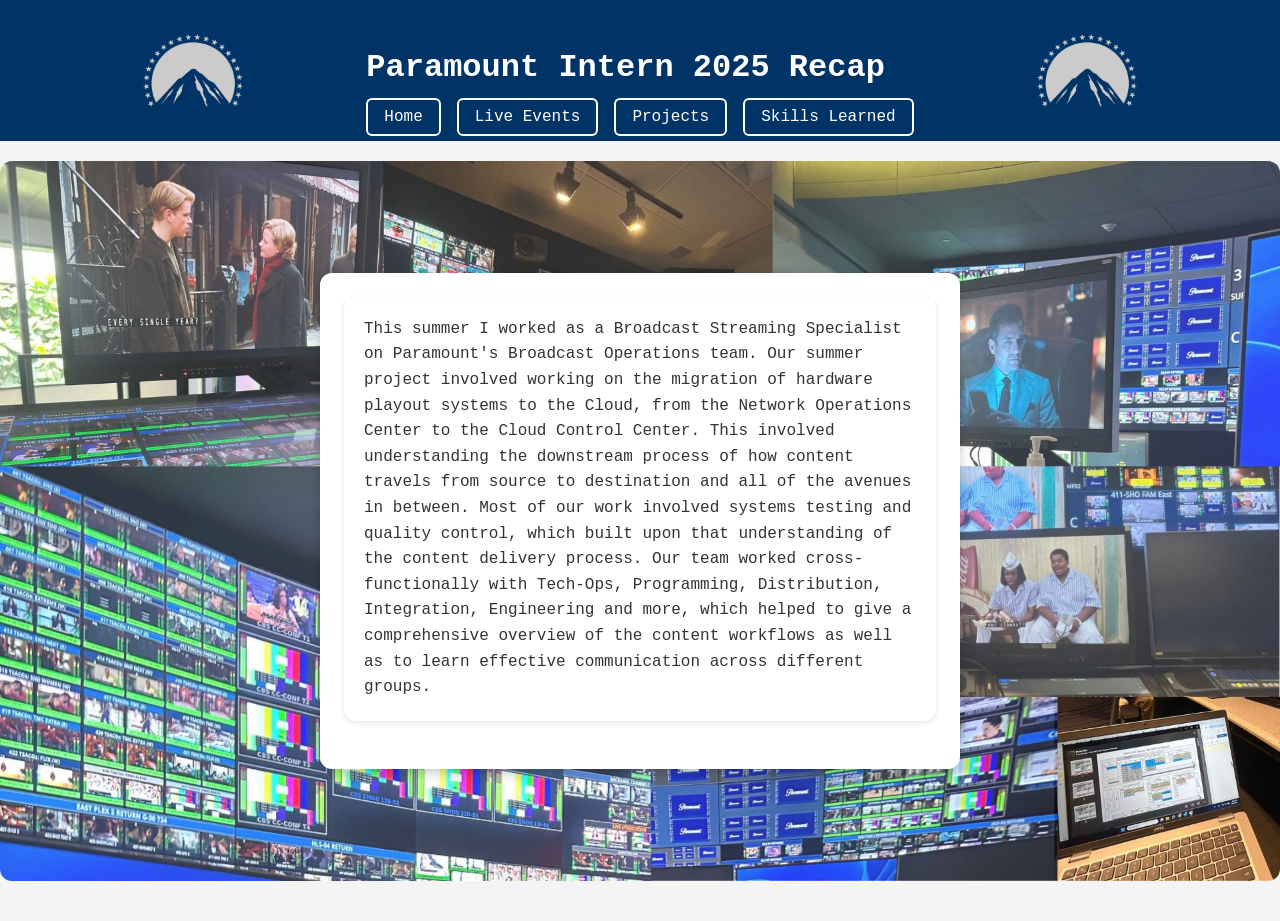
<file: index.html>
<html>
<head>
  <meta charset="UTF-8">
  <meta name="viewport" content="width=device-width, initial-scale=1">
  <link rel="stylesheet" type="text/css" href="styles/site.css">
  <title>Intern Portfolio Paramount 2025</title>
</head>

<body>
  <header>
    <div class="nav-container">
      <img src="images/parawhite.png" class="logo">
    <div class="nav-center">
    <h1>Paramount Intern 2025 Recap</h1>
    <nav>
      <ul>
        <li><a href="index.html">Home</a></li>
        <li><a href="live.html">Live Events</a></li>
        <li><a href="projects.html">Projects</a></li>
        <li><a href="summary.html">Skills Learned</a></li>
      </ul>
    </nav>
    </div>
    <img src="images/parawhite.png" class="logo">
    </div>
  </header>

  <div class="image-with-overlay">
  <img src="images/homepage/broadcast-bg.jpg" alt="Broadcast Banner">
  <div class="text-overlay-card">
      <p>This summer I worked as a Broadcast Streaming Specialist on Paramount's Broadcast Operations team.
     Our summer project involved working on the migration of hardware playout systems to the Cloud,
     from the Network Operations Center to the Cloud Control Center. This involved understanding
     the downstream process of how content travels from source to destination and all of the avenues
     in between. Most of our work involved systems testing and quality control, which built upon that
     understanding of the content delivery process. Our team worked cross-functionally with Tech-Ops,
     Programming, Distribution, Integration, Engineering and more, which helped to give a comprehensive
     overview of the content workflows as well as to learn effective communication across different groups.
  </p>
  </div>
</div>

</body>
</html>
</file>
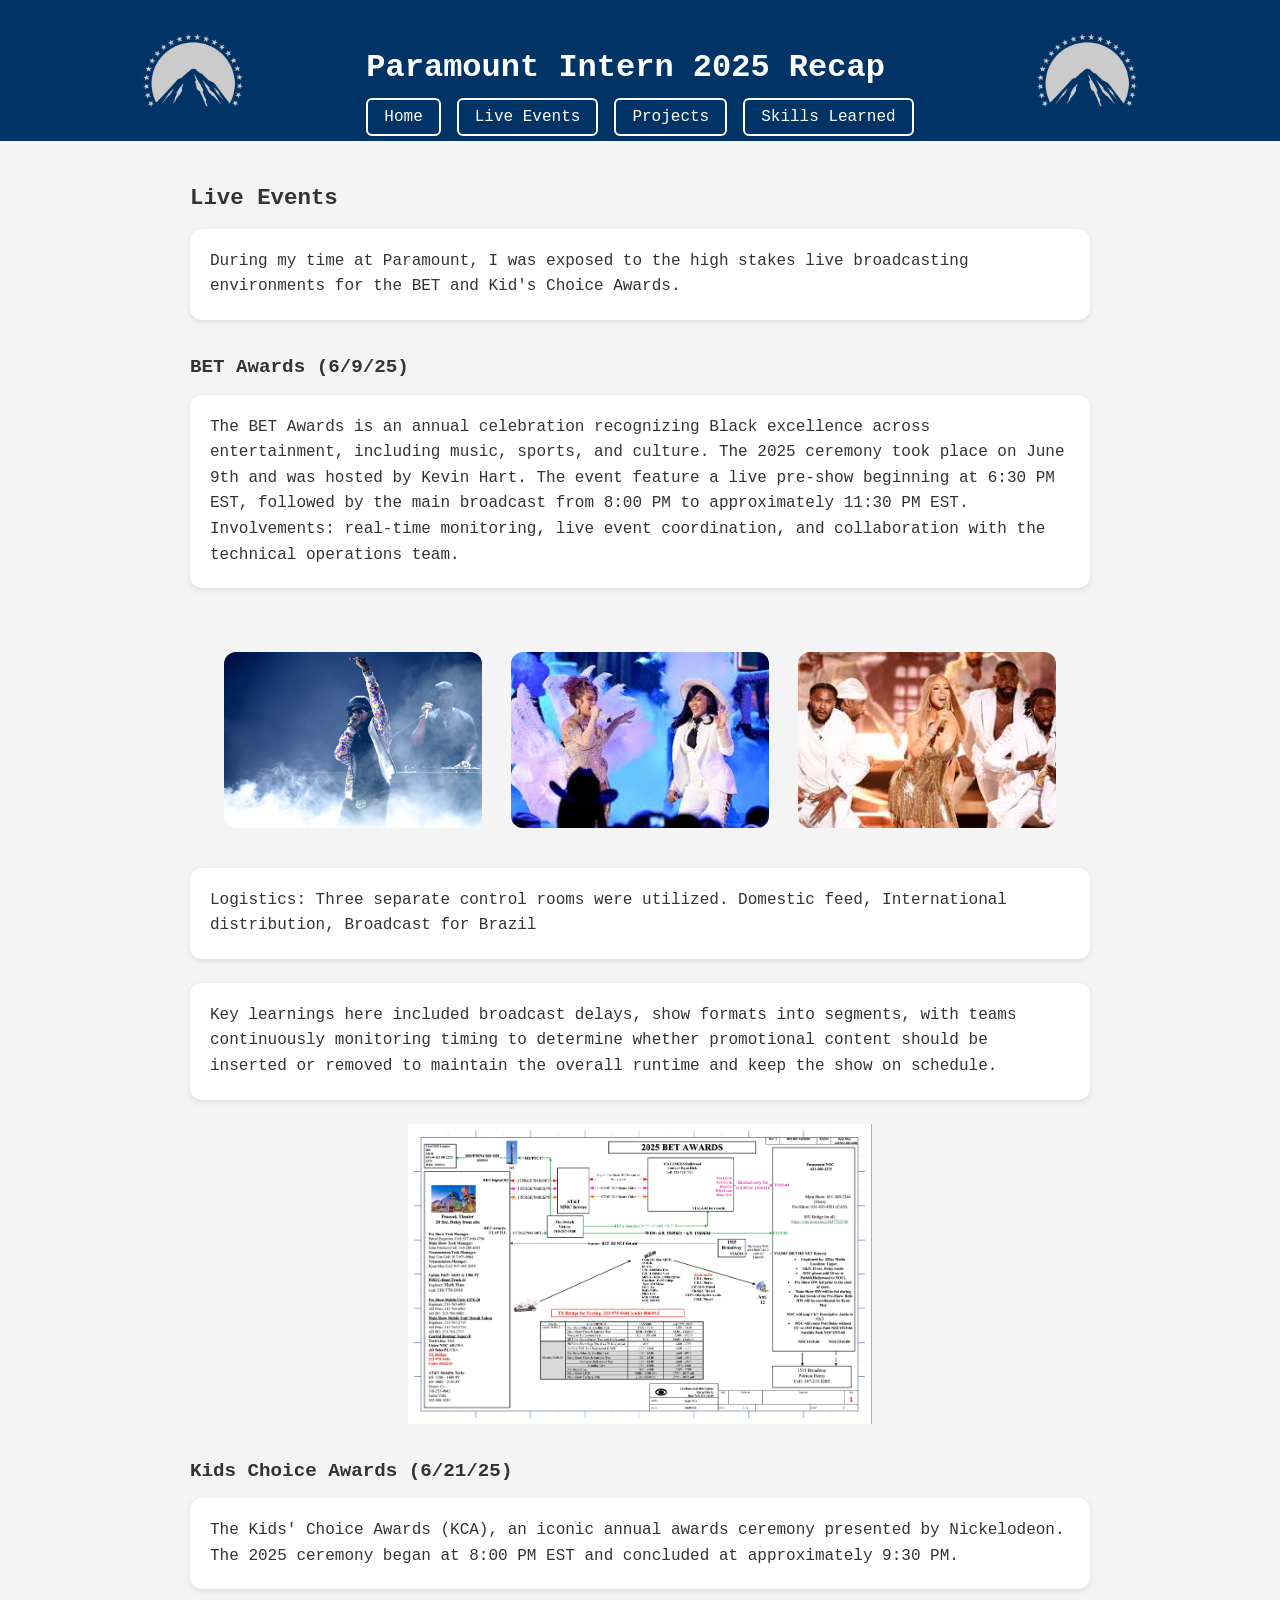
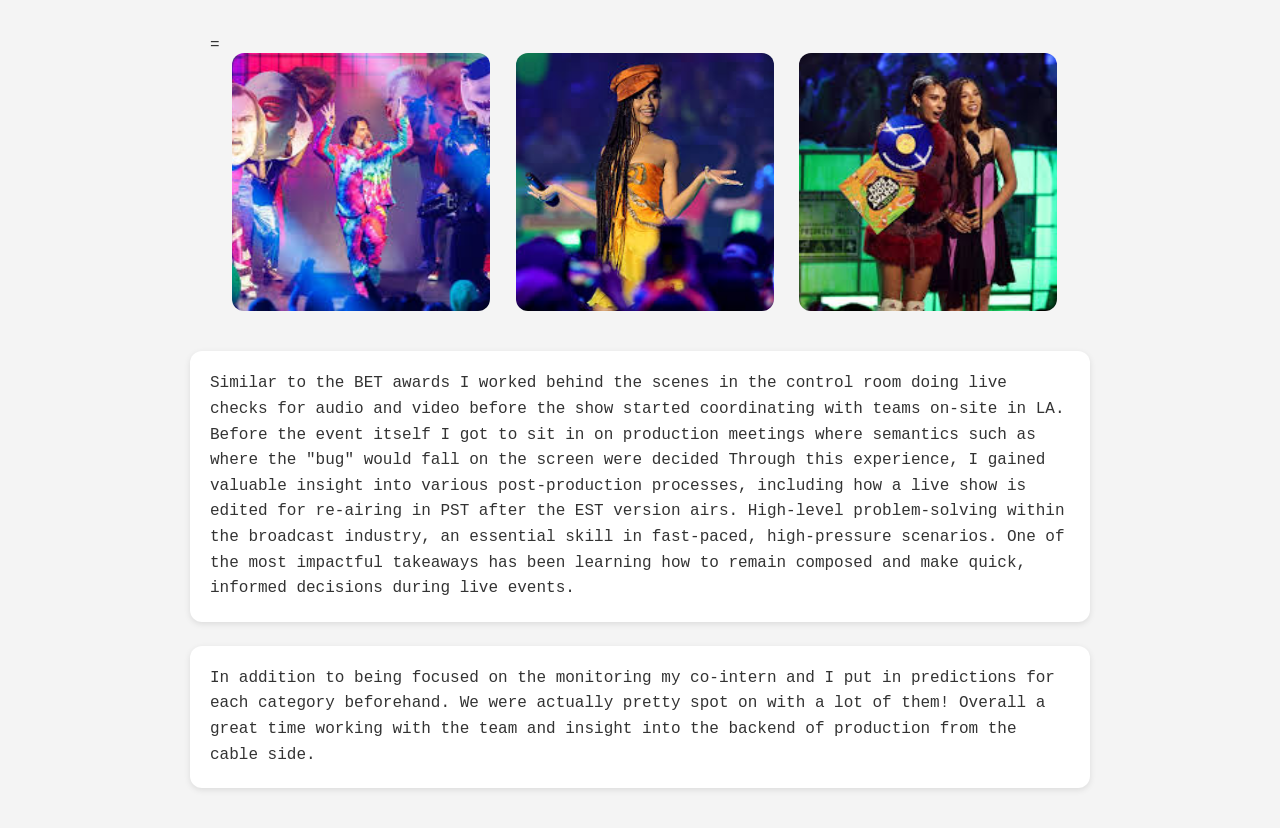
<file: live.html>
<!DOCTYPE html>
<html lang="en">
<head>
  <meta charset="UTF-8">
  <meta name="viewport" content="width=device-width, initial-scale=1">
  <link rel="stylesheet" type="text/css" href="styles/site.css">
  <title>Intern Portfolio Paramount 2025</title>
</head>

<body>
 <header>
    <div class="nav-container">
      <img src="images/parawhite.png" class="logo">
    <div class="nav-center">
    <h1>Paramount Intern 2025 Recap</h1>
    <nav>
      <ul>
        <li><a href="index.html">Home</a></li>
        <li><a href="live.html">Live Events</a></li>
        <li><a href="projects.html">Projects</a></li>
        <li><a href="summary.html">Skills Learned</a></li>
      </ul>
    </nav>
    </div>
    <img src="images/parawhite.png" class="logo">
    </div>
  </header>

  <div class="container">
  
    <h2>Live Events</h2>
  
    <p>
      During my time at Paramount, I was exposed to the high stakes live broadcasting 
      environments for the BET and Kid's Choice Awards.
    </p>


    <h3>BET Awards (6/9/25)</h3>
    <p>
      The BET Awards is an annual celebration recognizing Black excellence across entertainment, including music, sports, 
      and culture. The 2025 ceremony took place on June 9th and was hosted by Kevin Hart. The event feature a live pre-show beginning at 6:30 PM EST, followed by the main broadcast from 8:00 PM to approximately 11:30 PM EST.
   Involvements: real-time monitoring, live event coordination, and collaboration with the technical operations team. </p>
  
   <div class="image-row">
    <img src="images/carti.jpg" alt="bet award image" class="small-image"/> 
    <img src="images/performance.jpg" alt="bet award image" class="small-image"/> 
    <img src="images/mariah.jpg" alt="bet award image" class="small-image"/> 
   </div>

  <p> Logistics: Three separate control rooms were utilized. 
     Domestic feed, International distribution, Broadcast for Brazil  </p> 
      
     <p> Key learnings here included broadcast delays, show formats into segments, with teams continuously monitoring 
      timing to determine whether promotional content should be inserted or removed to maintain the overall runtime and keep the show on schedule. 
    </p>

    <img src="images/brazilvoiceover.jpg" alt="Signal path of Brazilian Voiceover for BET Awards" class="small-image"/>

    <h3>Kids Choice Awards (6/21/25)</h3>
    <p>
      The Kids' Choice Awards (KCA), an iconic annual awards ceremony presented
      by Nickelodeon. The 2025 ceremony began at 8:00 PM EST and concluded at approximately 9:30 PM. 
    </p>
    
<div class="image-row">=
    <img src="images/KCA/images-1.jpg" alt="kids choice logo"> 
    <img src="images/KCA/tyla.jpg" alt="nick logo">
    <img src="images/KCA/images.jpg" alt="nick logo">
</div>
    <p>
      Similar to the BET awards I worked behind the scenes in the control room doing live checks for audio and video before the show started 
      coordinating with teams on-site in LA. Before the event itself I got to sit in on production meetings where semantics such as where the "bug" would fall on the screen were decided
    
      Through this experience, I gained valuable insight into various post-production processes, including how a live show is edited for re-airing in PST after the EST version airs.
      High-level problem-solving within the broadcast industry, an essential skill in fast-paced, high-pressure scenarios. One of the most impactful takeaways has been 
      learning how to remain composed and make quick, informed decisions during live events.
    </p>

    <p>
      In addition to being focused on the monitoring my co-intern and I put in predictions for each category beforehand. We were actually pretty spot on with a lot of them! Overall 
      a great time working with the team and insight into the backend of production from the cable side. 
    </p>
  </div>
</body>
</html>
</file>
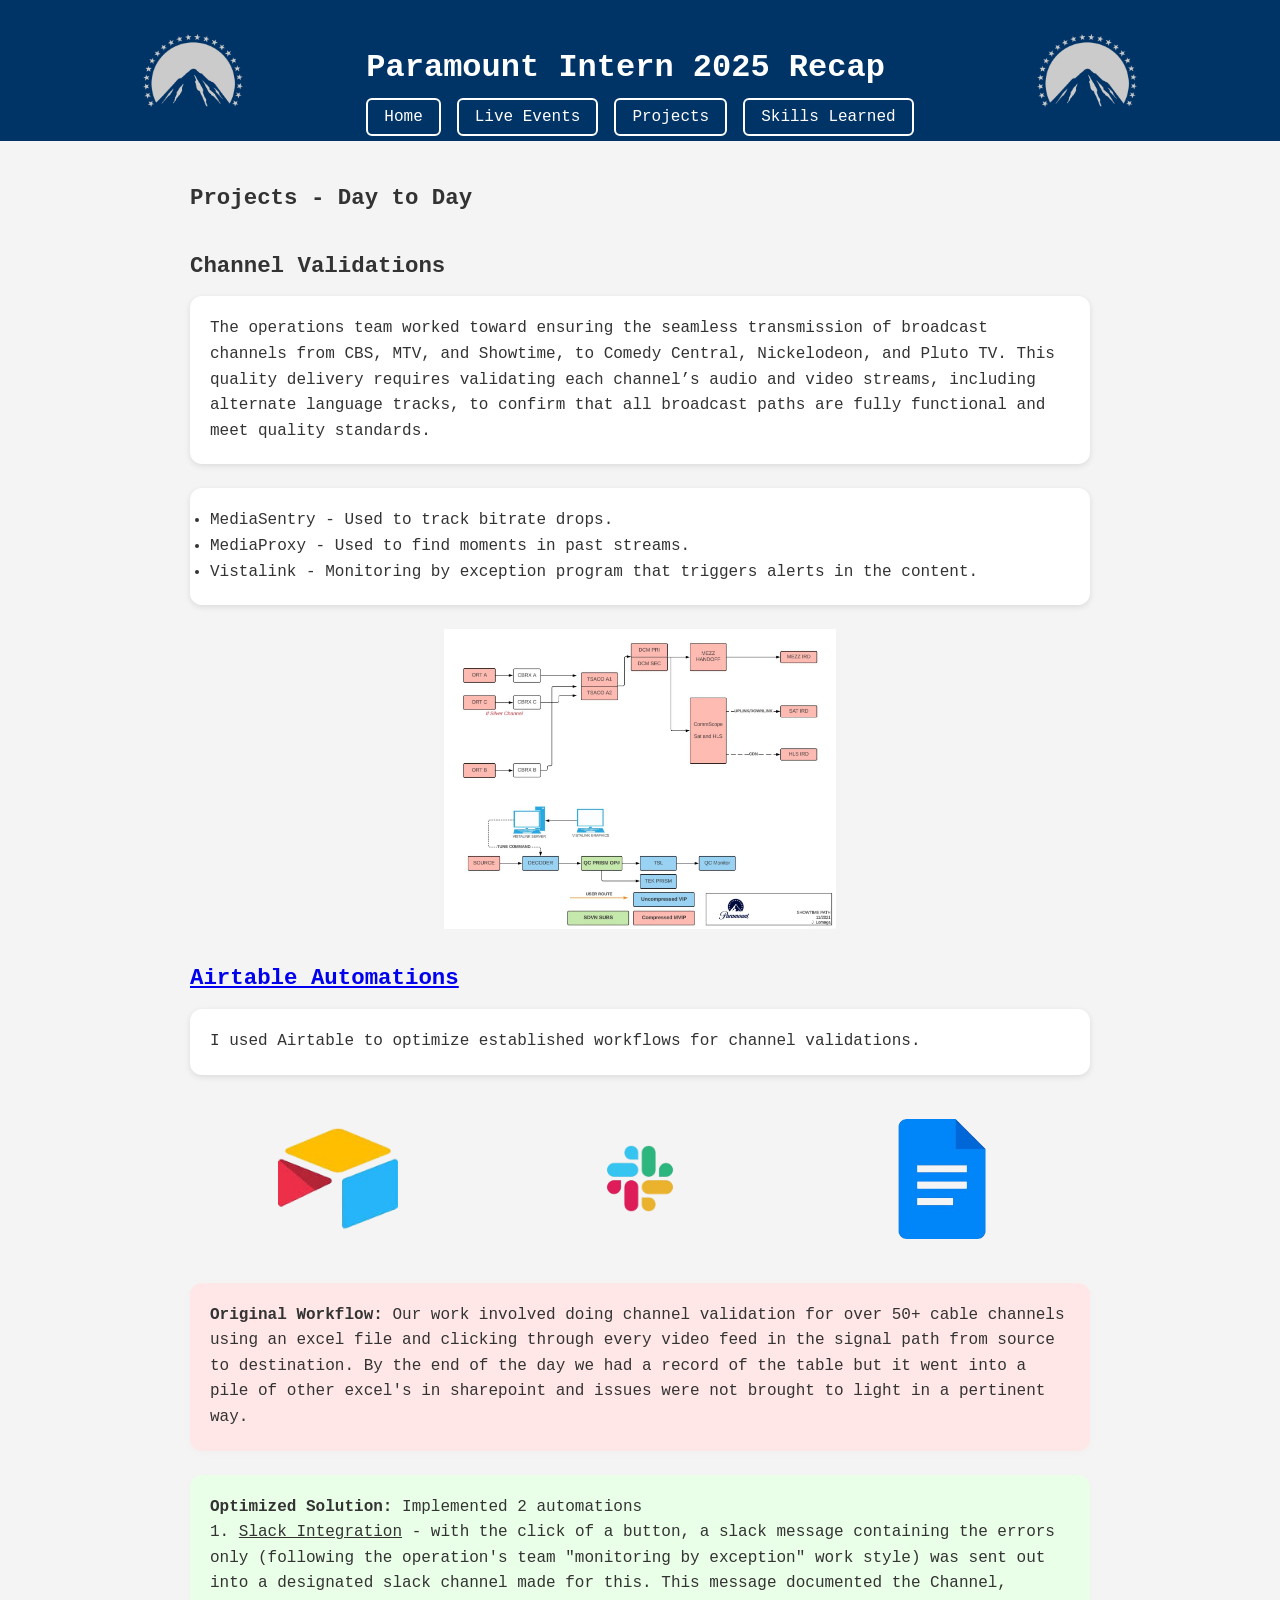
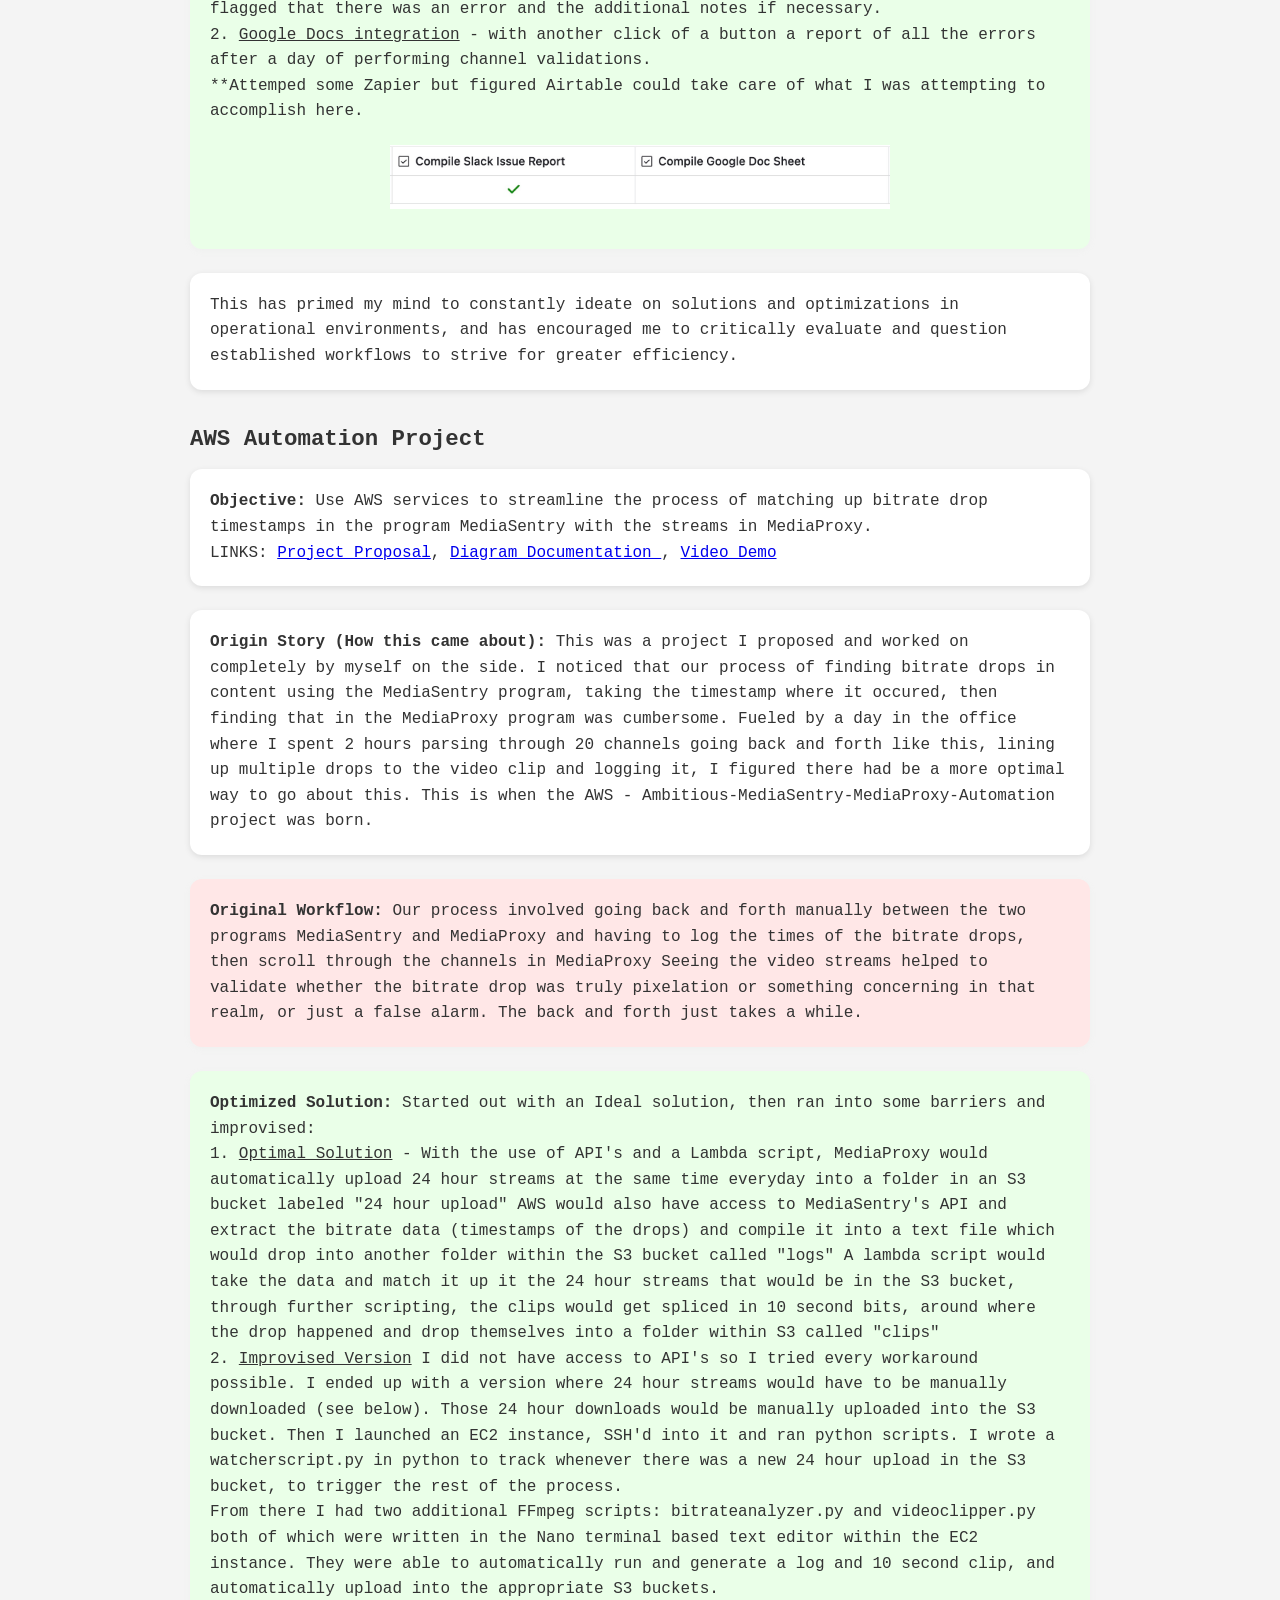
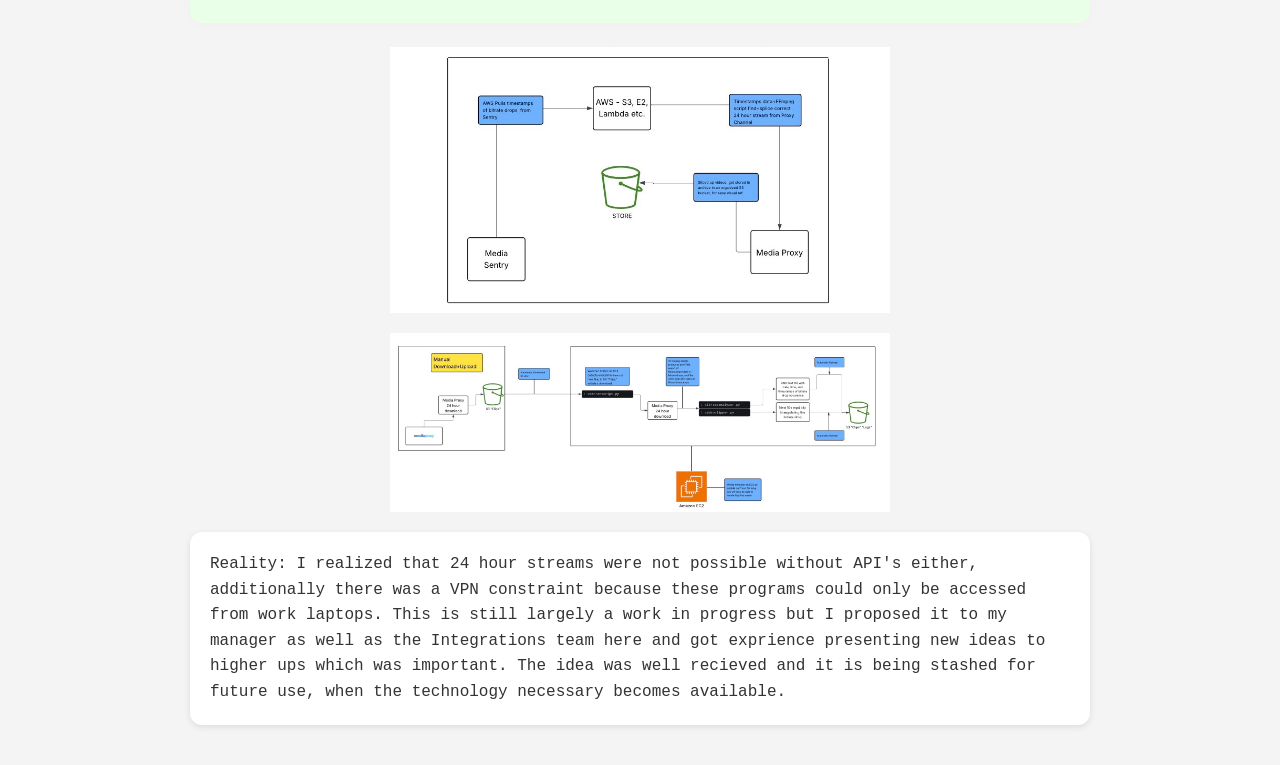
<file: projects.html>
<html> 
<head>
  <meta charset="UTF-8">
  <meta name="viewport" content="width=device-width, initial-scale=1">
  <link rel="stylesheet" type="text/css" href="styles/site.css">
  <title> Intern Portfolio Paramount 2025</title>
</head>

<body> 
<header>
    <div class="nav-container">
      <img src="images/parawhite.png" class="logo">
    <div class="nav-center">
    <h1>Paramount Intern 2025 Recap</h1>
    <nav>
      <ul>
        <li><a href="index.html">Home</a></li>
        <li><a href="live.html">Live Events</a></li>
        <li><a href="projects.html">Projects</a></li>
        <li><a href="summary.html">Skills Learned</a></li>
      </ul>
    </nav>
    </div>
    <img src="images/parawhite.png" class="logo">
    </div>
  </header>

<div class="container">
<h2> Projects - Day to Day</h2>

<h2> Channel Validations</h2>
<p> 
The operations team worked toward ensuring the seamless transmission of broadcast channels from 
CBS, MTV, and Showtime, to Comedy Central, Nickelodeon, and Pluto TV. This quality delivery requires validating each channel’s audio and video streams,
including alternate language tracks, to confirm that all broadcast paths are fully functional and meet quality standards.

<ul class="liststyle"> <li> MediaSentry - Used to track bitrate drops. </li>
<li> MediaProxy - Used to find moments in past streams. </li>
<li>Vistalink - Monitoring by exception program that triggers alerts in the content. </li> </ul>

<img src="images/showtimepath.jpg" alt="Showtime Signal Paths" class="small-image" />



<h2><a href="files/airtable.pdf" target="_blank"> Airtable Automations</a></h2>

<p>
I used Airtable to optimize established workflows for channel validations. 
</p>

<div class="image-rowtwo">
    <img src="images/airtable.png" alt="Airtable Logo" class="small-image"/> 
    <img src="images/slack.png" alt="slack logo" class="small-image"/> 
    <img src="images/googledoc.png" alt="googled oc" class="small-image"/> 
   </div>

<p class="parared">
<b>Original Workflow:</b> Our work involved doing channel validation for over 50+ cable channels using an excel file and clicking through every video feed in the signal path 
from source to destination. By the end of the day we had a record of the table but it went into a pile of other excel's in sharepoint and issues were not 
brought to light in a pertinent way. 
</p>

<p class="paragreen"> <b>Optimized Solution:</b> 
  Implemented 2 automations <br>
  1. <u> Slack Integration</u> - with the click of a button, a slack message containing the errors only (following the operation's team "monitoring by exception" work style) was sent out into a designated slack channel made for this. This message documented the Channel, flagged that there was an error and the additional notes if necessary. <br>
  2. <u>Google Docs integration</u> - with another click of a button a report of all the errors after a day of performing channel validations. <br>
  **Attemped some Zapier but figured Airtable could take care of what I was attempting to accomplish here. <br>
<img src="images/airtabledemo.jpg" alt="airtable demo" class="small-image"/>

</p>
<p>
This has primed my mind to constantly ideate on solutions and optimizations in operational environments, and has encouraged me to critically evaluate and question established workflows to strive for greater efficiency. 
</p>



<h2>AWS Automation Project</h2>
<p>
<b>Objective:</b> Use AWS services to streamline the process of matching up bitrate drop timestamps in the program MediaSentry with the streams in MediaProxy. <br>  
LINKS: <a href="files/MediaProxyBitrate-AmbitiousAutomation-ProjectProposal.pdf">Project Proposal</a>, <a href="files/AWS-Automation.pdf"> Diagram Documentation </a>, <a href=https://www.youtube.com/watch?v=v2_vrwxUtvcVideo> Video Demo </a> 
</p>
<p> 
<b>Origin Story (How this came about):</b> This was a project I proposed and worked on completely by myself on the side. I noticed that our process of finding bitrate drops in content using the MediaSentry program, taking the timestamp where it occured, then finding
that in the MediaProxy program was cumbersome. Fueled by a day in the office where I spent 2 hours parsing through 20 channels going back and forth like this, lining up multiple drops to the video clip and logging it, I figured there had
be a more optimal way to go about this. This is when the AWS - Ambitious-MediaSentry-MediaProxy-Automation project was born.
</p>
<p class="parared">
<b>Original Workflow:</b> Our process involved going back and forth manually between the two programs MediaSentry and MediaProxy and having to log the times of the bitrate drops, then scroll through the channels in MediaProxy 
Seeing the video streams helped to validate whether the bitrate drop was truly pixelation or something concerning in that realm, or just a false alarm. The back and forth just takes a while. 
</p>

<p class="paragreen"> <b>Optimized Solution:</b> 
  Started out with an Ideal solution, then ran into some barriers and improvised: <br>
  1. <u> Optimal Solution</u> - With the use of API's and a Lambda script, MediaProxy would automatically upload 24 hour streams at the same time everyday into a folder in an S3 bucket labeled "24 hour upload" AWS would also have access to MediaSentry's API and extract the bitrate data (timestamps of the drops) and compile it into a text file which would drop into another folder within the S3 bucket called "logs"
  A lambda script would take the data and match it up it the 24 hour streams that would be in the S3 bucket, through further scripting, the clips would get spliced in 10 second bits, around where the drop happened and drop themselves into 
  a folder within S3 called "clips" <br>
  2. <u>Improvised Version</u> I did not have access to API's so I tried every workaround possible. I ended up with a version where 24 hour streams would have to be manually downloaded (see below). Those 24 hour downloads would be manually uploaded into the S3 bucket. Then I launched an EC2 instance, SSH'd into it and ran python scripts. 
  I wrote a watcherscript.py in python to track whenever there was a new 24 hour upload in the S3 bucket, to trigger the rest of the process. <br>
  From there I had two additional FFmpeg scripts: bitrateanalyzer.py and videoclipper.py both of which were written in the Nano terminal based text editor within the EC2 instance. They were able to automatically run and generate a log and 10 second clip, and automatically upload into the appropriate S3 buckets. </p>
  <img src="images/line1.jpg" alt="optimal line1" class="small-image"/>
  <img src="images/line2.jpg" alt="optimized line2" class="small-image"/>
  <p>
  Reality: 
  I realized that 24 hour streams were not possible without API's either, additionally there was a VPN constraint because these programs could only be accessed from work laptops. This is still largely a work in progress but I proposed it to my manager as well as the Integrations team here and got exprience presenting new ideas to higher ups which was important. 
  The idea was well recieved and it is being stashed for future use, when the technology necessary becomes available.</p>
</div>
</body>

</html>
</file>
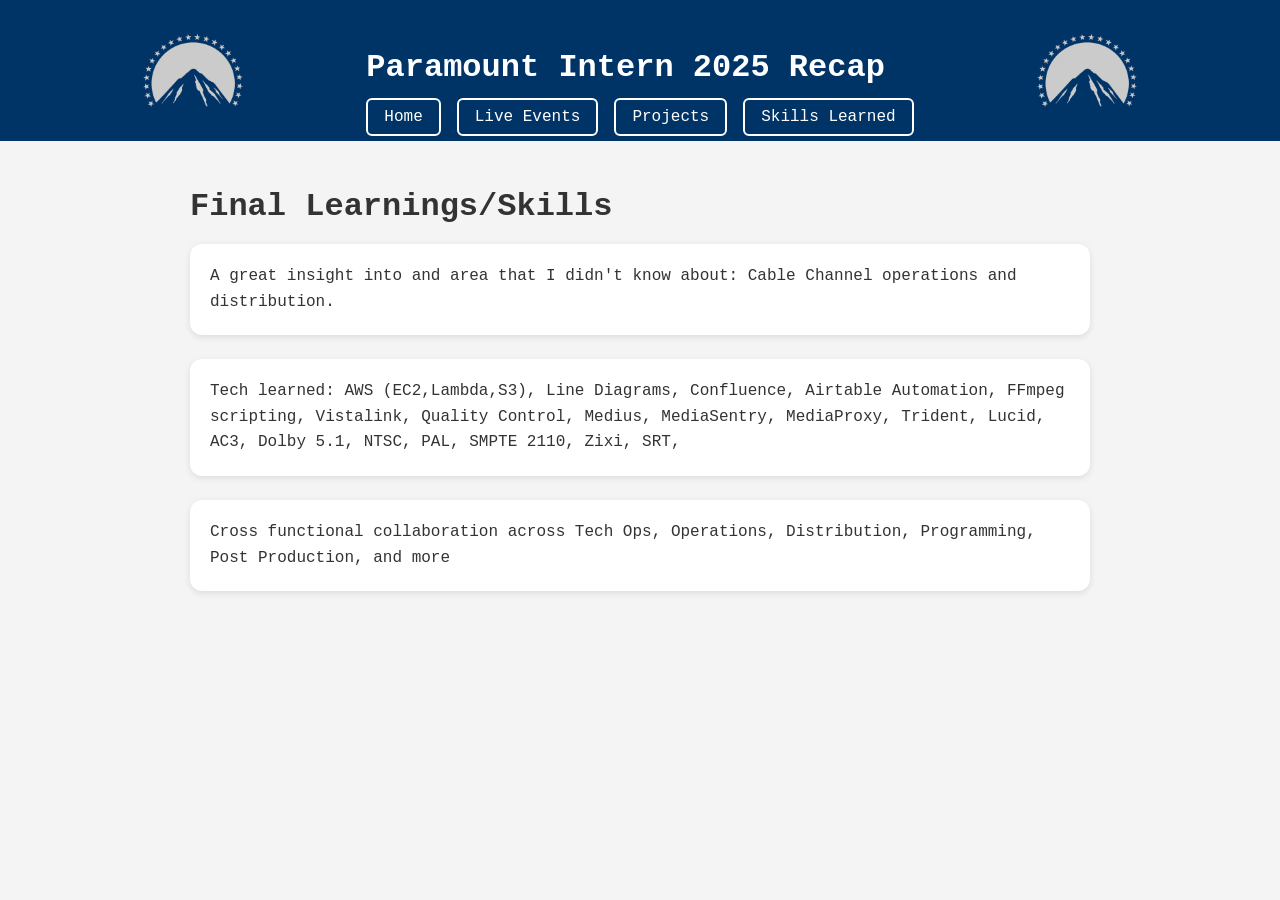
<file: summary.html>
<html> 
<head>
  <meta charset="UTF-8">
  <meta name="viewport" content="width=device-width, initial-scale=1">

  <link rel="stylesheet" type="text/css" href="styles/site.css">
  <title> Intern Portfolio Paramount 2025</title>
</head>

<body>
<header>
    <div class="nav-container">
      <img src="images/parawhite.png" class="logo">
    <div class="nav-center">
    <h1>Paramount Intern 2025 Recap</h1>
    <nav>
      <ul>
        <li><a href="index.html">Home</a></li>
        <li><a href="live.html">Live Events</a></li>
        <li><a href="projects.html">Projects</a></li>
        <li><a href="summary.html">Skills Learned</a></li>
      </ul>
    </nav>
    </div>
    <img src="images/parawhite.png" class="logo">
    </div>
  </header>


<div class="container">
<h1> Final Learnings/Skills </h1>

<p> 
    A great insight into and area that I didn't know about: Cable Channel operations and distribution. 
    
  <p> Tech learned: AWS (EC2,Lambda,S3), Line Diagrams, Confluence, Airtable Automation, FFmpeg scripting, Vistalink, Quality Control, Medius, MediaSentry, MediaProxy, Trident, Lucid, AC3, Dolby 5.1, NTSC, PAL, SMPTE 2110, Zixi, SRT, 

    <p>Cross functional collaboration across Tech Ops, Operations, Distribution, Programming, Post Production, and more 

</p>
</div>
</body>
</html>
</file>
<file: styles/site.css>
/* Reset spacing */
body, h1, h2, h3, p, ul, li {
  margin: 0;
  padding: 0;
  box-sizing: border-box;
}

/* General body styling */
body {
  font-family: 'Courier New', Courier, monospace;
  background-color: #f4f4f4;
  color: #333;
  line-height: 1.6;
}

/* Header + Nav bar with logos */
header {
  background-color: #003366;
  color: white;
  padding: 10px 20px;
}

.nav-container {
  display: flex;
  justify-content: space-between;
  align-items: center;
}

.logo {
  width: 100px;
  height: auto;
}

.nav-title-buttons {
  display: flex;
  flex-direction: column;
  align-items: center;
  justify-content: center;
  flex: 1;
  text-align: center;
}

.nav-title-buttons h1 {
  font-size: 1.6em;
  margin-bottom: 10px;
  color: white;
  font-family: 'Courier New', Courier, monospace;
}

/* Navigation bar */
nav ul {
  display: flex;
  justify-content: center;
  flex-wrap: wrap;
  list-style-type: none;
  gap: 16px;
  margin-top: 10px;
  padding: 0;
}

nav ul li a {
  text-decoration: none;
  color: white;
  border: 2px solid white;
  padding: 8px 16px;
  border-radius: 6px;
  transition: background-color 0.3s ease;
}

nav ul li a:hover {
  background-color: #0055aa;
}

/* Page layout */
.container {
  max-width: 900px;
  margin: 40px auto;
  padding: 0 20px;
}

/* Typography spacing */
h1, h2, h3 {
  font-family: 'Courier New', Courier, monospace;
  margin-top: 32px;
  margin-bottom: 12px;
}

h2 {
  font-size: 1.4em;
}

h3 {
  font-size: 1.2em;
}

/* Paragraph styling */
p {
  background-color: white;
  padding: 20px;
  margin-bottom: 24px;
  border-radius: 12px;
  box-shadow: 0 2px 6px rgba(0, 0, 0, 0.1);
}

/* Images */
img {
  display: block;
  max-width: 100%;
  height: auto;
  margin: 20px auto;
}

/* Optional: Custom size for larger images */
.large-image {
  max-width: 800px;
}
.medium-image {
  max-width: 1000px;
}
.small-image {
  max-width: 500px;
  max-height: 300px;
}

/* Mobile responsiveness */
@media (max-width: 768px) {
  .nav-container {
    flex-direction: column;
    align-items: center;
  }

  .nav-title-buttons h1 {
    font-size: 1.4em;
  }

  nav ul {
    flex-direction: column;
    align-items: center;
  }
}

/* Section header */
.section-header {
  display: inline-block;
  background-color: #f5f5f5;
  padding: 4px 10px;
  margin: 24px 0 16px;
  border-radius: 6px;
  border: 1px solid #ccc;
  box-shadow: none;
}

/* Image rows */
.image-row {
  display: flex;
  justify-content: space-between;
  padding: 20px;
  max-width: 100%; /* or set to 1200px */
}

.image-row img {
  width: 30%;
  height: auto;
  border-radius: 12px;
  object-fit: cover;
}


/* Light blue page background */
.page-body {
  background-color: #f5faff;
  padding: 40px 0;
  min-height: 100vh;
}

/* White rounded list block */
.liststyle {
  background-color: white;
  padding: 20px;
  margin-bottom: 24px;
  border-radius: 12px;
  box-shadow: 0 2px 6px rgba(0, 0, 0, 0.1);
}

/* Slack Airtable images */
.image-rowtwo {
  display: flex;
  justify-content: center;
  align-items: center;
  gap: 5px;
  margin: 24px 0;
  flex-wrap: nowrap;
}

.image-rowtwo img {
  width: 120px;
  height: auto;
  border-radius: 8px;
  box-shadow: none;
  display: block;
}

/* Green and Red Background Paragraphs */
.paragreen {
  background-color: rgb(234, 255, 232);
  padding: 20px;
  margin-bottom: 24px;
  border-radius: 12px;
  box-shadow: 0 2px 6px rgba(203, 215, 202, 0.1);
}

.parared {
  background-color: rgb(255, 231, 231);
  padding: 20px;
  margin-bottom: 24px;
  border-radius: 12px;
  box-shadow: 0 2px 6px rgba(203, 215, 202, 0.1);
}

.background-container {
  position: relative;
  overflow: hidden;
  border-radius: 12px;
  box-shadow: 0 2px 6px rgba(0, 0, 0, 0.1);
}
.image-with-overlay {
  position: relative;
  width: 100%;
  max-width: 100%;
  margin-bottom: 40px;
}

.image-with-overlay img {
  width: 100%;
  height: auto;
  display: block;
  border-radius: 12px;
}

.text-overlay-card {
  position: absolute;
  top: 50%;
  left: 50%;
  transform: translate(-50%, -50%);
  background-color: white;
  padding: 24px;
  border-radius: 12px;
  max-width: 80%;
  box-shadow: 0 4px 12px rgba(0, 0, 0, 0.2);
  z-index: 2;
}
@media (max-width: 768px) {
  .text-overlay-card {
    position: static;
    transform: none;
    margin: 20px auto;
    max-width: 90%;
  }

  .image-with-overlay {
    display: flex;
    flex-direction: column;
    align-items: center;
  }
}
</file>
